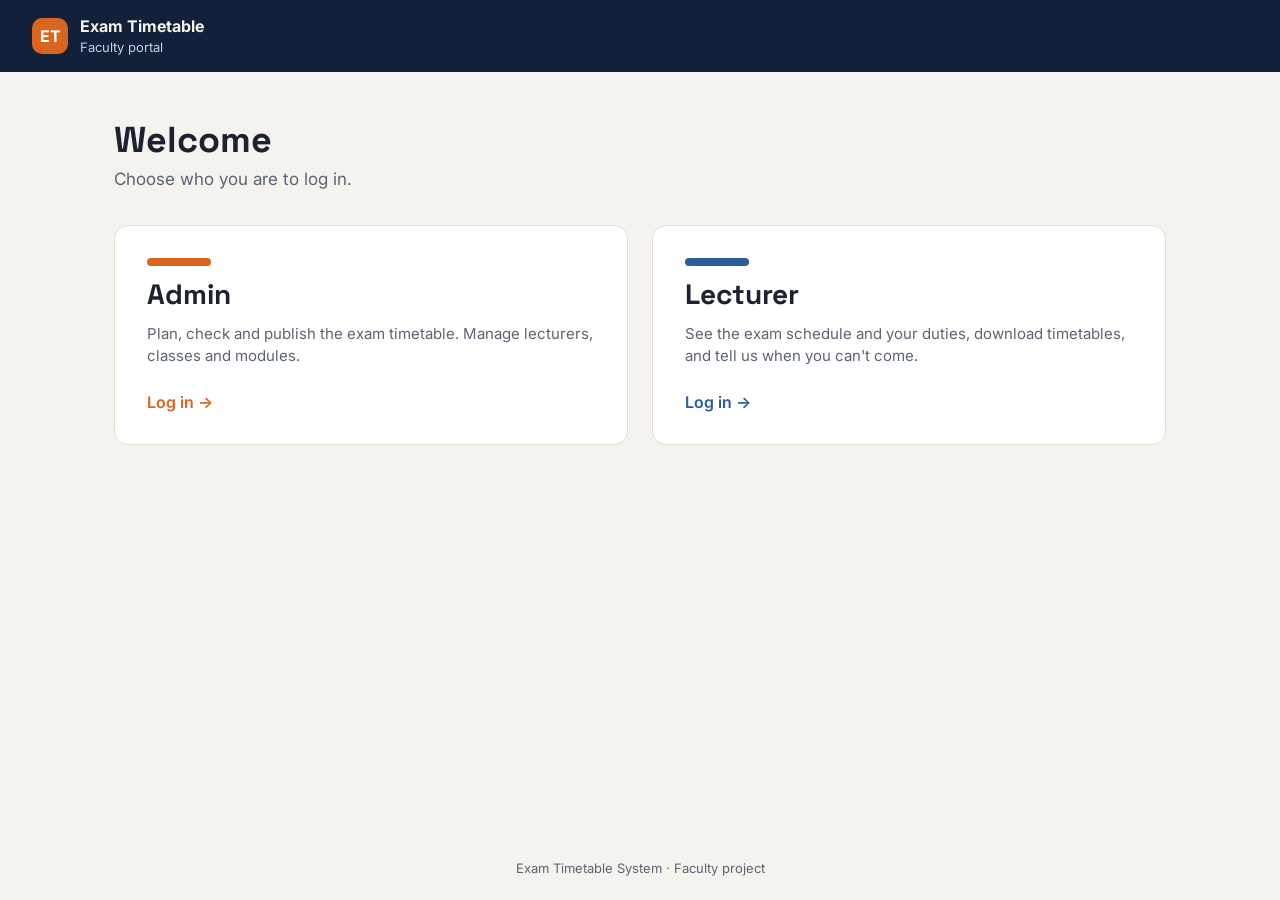
<file: index.html>
<!DOCTYPE html>
<html lang="en">
<head>
  <meta charset="UTF-8">
  <meta name="viewport" content="width=device-width, initial-scale=1">
  <title>Exam Timetable — Faculty Portal</title>
  <link rel="preconnect" href="https://fonts.googleapis.com">
  <link href="https://fonts.googleapis.com/css2?family=Inter:wght@400;500;600;700&family=Space+Grotesk:wght@500;600;700&display=swap" rel="stylesheet">
  <link rel="stylesheet" href="css/style.css">
</head>
<body>
  <header class="topbar">
    <a class="brand" href="index.html">
      <div class="brand-mark">ET</div>
      <div class="brand-text"><strong>Exam Timetable</strong><span>Faculty portal</span></div>
    </a>
  </header>

  <main>
    <h1 class="page-title">Welcome</h1>
    <p class="page-sub">Choose who you are to log in.</p>

    <div class="roles">
      <a class="role-card admin" href="login.html?role=admin">
        <div class="bar"></div>
        <h2>Admin</h2>
        <p>Plan, check and publish the exam timetable. Manage lecturers, classes and modules.</p>
        <span class="go">Log in →</span>
      </a>
      <a class="role-card lecturer" href="login.html?role=lecturer">
        <div class="bar"></div>
        <h2>Lecturer</h2>
        <p>See the exam schedule and your duties, download timetables, and tell us when you can't come.</p>
        <span class="go">Log in →</span>
      </a>
    </div>
  </main>

  <footer>Exam Timetable System · Faculty project</footer>
</body>
</html>
</file>
<file: css/style.css>
/* ===== Exam Timetable — shared styles ===== */
:root {
  --navy: #13203a;
  --navy-2: #1d2f52;
  --bg: #f5f3ee;
  --card: #ffffff;
  --line: #e2ded5;
  --ink: #1c2230;
  --muted: #5b6472;
  --orange: #d9661f;
  --blue: #2b5d9b;
  --green: #3d7a4f;
  --red: #b3261e;
  --radius: 14px;
}

* { box-sizing: border-box; margin: 0; padding: 0; }

body {
  font-family: "Inter", system-ui, sans-serif;
  background: var(--bg);
  color: var(--ink);
  min-height: 100vh;
  display: flex;
  flex-direction: column;
}

h1, h2, h3 { font-family: "Space Grotesk", "Inter", sans-serif; line-height: 1.15; }
a { color: inherit; }

/* ----- Top bar ----- */
.topbar {
  background: var(--navy);
  color: #f5f3ee;
  padding: 16px 32px;
  display: flex;
  align-items: center;
  justify-content: space-between;
  gap: 16px;
}
.brand { display: flex; align-items: center; gap: 12px; text-decoration: none; }
.brand-mark {
  width: 36px; height: 36px; border-radius: 10px;
  background: var(--orange); display: grid; place-items: center;
  font-weight: 700; color: #fff;
}
.brand-text strong { display: block; font-size: 16px; }
.brand-text span { font-size: 13px; color: #c9d1de; }
.topbar-right { display: flex; align-items: center; gap: 16px; font-size: 14px; color: #c9d1de; }

/* ----- Layout ----- */
main { flex: 1; width: 100%; max-width: 1100px; margin: 0 auto; padding: 48px 24px; }
.page-title { font-size: 36px; margin-bottom: 8px; }
.page-sub { color: var(--muted); font-size: 17px; margin-bottom: 36px; }
footer { text-align: center; color: var(--muted); font-size: 13px; padding: 24px; }

/* ----- Role cards (front page) ----- */
.roles { display: grid; grid-template-columns: repeat(auto-fit, minmax(260px, 1fr)); gap: 24px; }
.role-card {
  background: var(--card);
  border: 1px solid var(--line);
  border-radius: var(--radius);
  padding: 32px;
  text-decoration: none;
  display: flex;
  flex-direction: column;
  gap: 12px;
  transition: transform .15s, box-shadow .15s, border-color .15s;
}
.role-card:hover, .role-card:focus-visible {
  transform: translateY(-3px);
  box-shadow: 0 10px 28px rgba(19, 32, 58, .10);
  border-color: var(--accent);
  outline: none;
}
.role-card .bar { width: 64px; height: 8px; border-radius: 4px; background: var(--accent); }
.role-card h2 { font-size: 28px; }
.role-card p { color: var(--muted); font-size: 15px; line-height: 1.5; }
.role-card .go { margin-top: auto; padding-top: 12px; font-weight: 600; color: var(--accent); }
.admin    { --accent: var(--orange); }
.lecturer { --accent: var(--blue); }
.student  { --accent: var(--green); }

/* ----- Login form ----- */
.auth-box {
  max-width: 440px; margin: 0 auto;
  background: var(--card); border: 1px solid var(--line); border-radius: var(--radius);
  padding: 36px;
}
.auth-box .bar { width: 56px; height: 8px; border-radius: 4px; background: var(--accent); margin-bottom: 16px; }
.auth-box h1 { font-size: 30px; margin-bottom: 6px; }
.auth-box .hint { color: var(--muted); font-size: 14px; margin-bottom: 24px; }
.tabs { display: flex; background: var(--bg); border-radius: 10px; padding: 4px; margin-bottom: 20px; }
.tabs button {
  flex: 1; border: 0; background: transparent; padding: 10px; border-radius: 8px;
  font: inherit; font-weight: 600; color: var(--muted); cursor: pointer;
}
.tabs button.active { background: var(--card); color: var(--ink); box-shadow: 0 1px 3px rgba(0,0,0,.08); }

label { display: block; font-size: 14px; font-weight: 600; margin: 14px 0 6px; }
input, select {
  width: 100%; padding: 12px 14px; font: inherit; font-size: 15px;
  border: 1px solid var(--line); border-radius: 10px; background: #fff; color: var(--ink);
}
input:focus, select:focus { outline: 2px solid var(--accent, var(--blue)); outline-offset: 1px; border-color: transparent; }

.btn {
  display: inline-flex; align-items: center; justify-content: center; gap: 8px;
  padding: 12px 20px; border-radius: 10px; border: 0; cursor: pointer;
  font: inherit; font-weight: 600; font-size: 15px; text-decoration: none;
  background: var(--navy); color: #f5f3ee;
}
.btn:hover { background: var(--navy-2); }
.btn:disabled { opacity: .6; cursor: wait; }
.btn.full { width: 100%; margin-top: 22px; }
.btn.ghost { background: transparent; color: #f5f3ee; border: 1px solid #44557a; padding: 8px 14px; font-size: 14px; }
.btn.ghost:hover { background: var(--navy-2); }

.msg { margin-top: 16px; padding: 12px 14px; border-radius: 10px; font-size: 14px; line-height: 1.45; display: none; }
.msg.show { display: block; }
.msg.error { background: #fbe9e7; color: var(--red); }
.msg.ok    { background: #e7f3ea; color: var(--green); }
.msg.info  { background: #e8eef8; color: #1f3a68; }
.back { display: inline-block; margin-top: 20px; font-size: 14px; color: var(--muted); }

/* ----- Big menu tiles (role home pages) ----- */
.tiles { display: grid; grid-template-columns: repeat(auto-fit, minmax(280px, 1fr)); gap: 24px; }
.tile {
  background: var(--card); border: 1px solid var(--line); border-radius: var(--radius);
  padding: 36px; text-decoration: none; display: flex; flex-direction: column; gap: 10px;
  transition: transform .15s, box-shadow .15s;
}
.tile:hover { transform: translateY(-3px); box-shadow: 0 10px 28px rgba(19,32,58,.10); }
.tile h2 { font-size: 26px; }
.tile p { color: var(--muted); font-size: 15px; line-height: 1.5; }
.tile .tag { font-size: 12px; font-weight: 700; letter-spacing: .08em; color: var(--accent, var(--orange)); }
.tile.soon { opacity: .55; pointer-events: none; }

.loading { color: var(--muted); padding: 40px 0; text-align: center; }

@media (max-width: 600px) {
  .topbar { padding: 14px 16px; }
  .brand-text span { display: none; }
  main { padding: 32px 16px; }
  .page-title { font-size: 28px; }
}
.top-link { color: #c9d1de; font-size: 14px; text-decoration: none; }
.top-link:hover { color: #fff; text-decoration: underline; }
.top-link { display: inline-flex; align-items: center; gap: 6px; }
.top-link i { font-size: 18px; display: none; }

/* ===== phones and small tablets ===== */
@media (max-width: 640px) {
  .topbar { padding: 10px 14px; gap: 10px; }
  .brand-mark { width: 32px; height: 32px; font-size: 14px; }
  .brand-text strong { font-size: 15px; white-space: nowrap; }
  .topbar-right { gap: 8px; }
  #who { display: none; }                         /* email takes too much room on a phone */
  .top-link span { display: none; }               /* Change password → key icon */
  .top-link i { display: inline; }
  .top-link { padding: 8px; border-radius: 8px; }
  .topbar .btn.ghost { padding: 8px 12px; white-space: nowrap; font-size: 14px; }
  .page-sub { font-size: 15px; margin-bottom: 24px; }
  input, select, textarea { font-size: 16px; }    /* stops iPhone zooming into fields */
}
</file>
